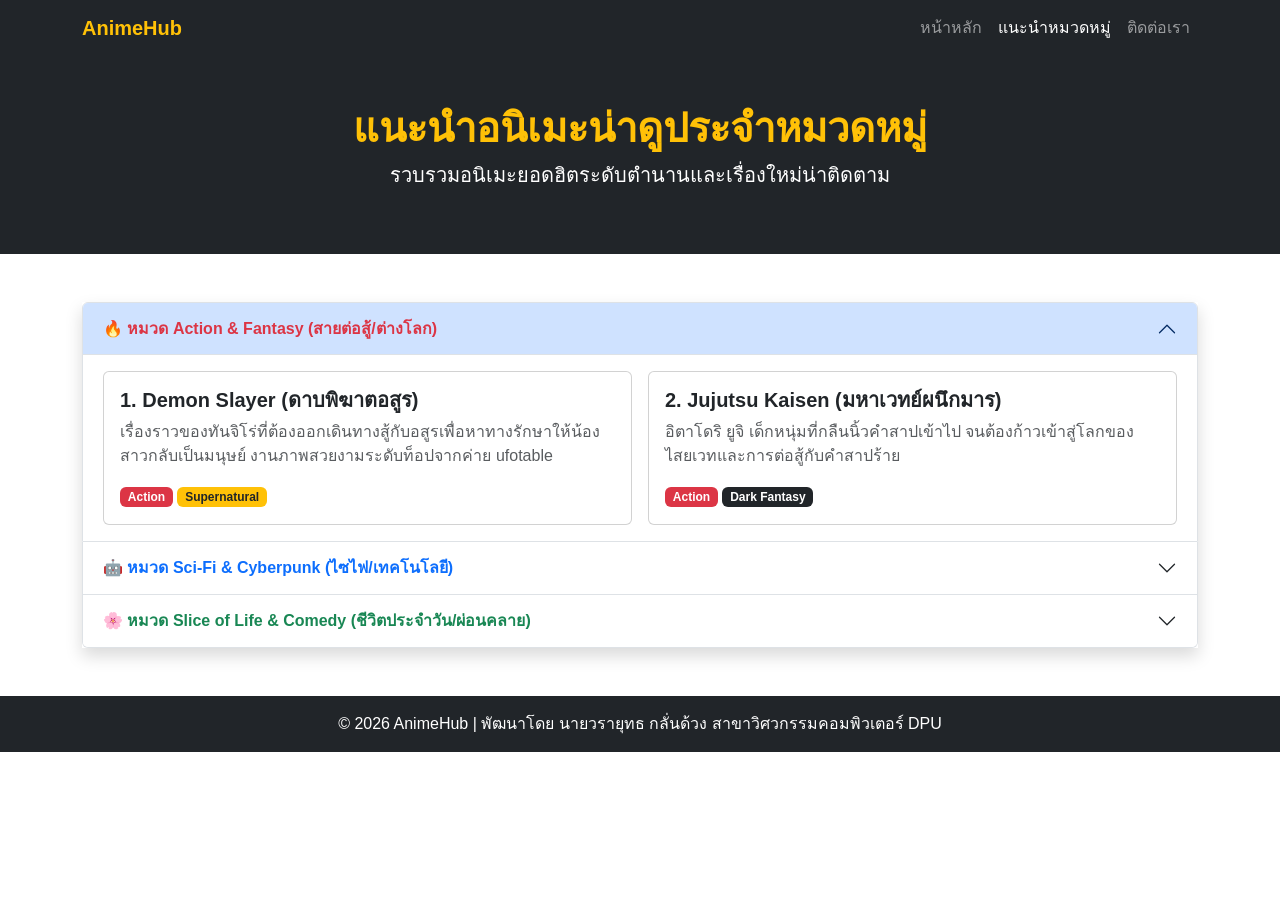
<file: my website/about.html>
<!DOCTYPE html>
<html lang="th">
<head>
  <meta charset="UTF-8">
  <meta name="viewport" content="width=device-width, initial-scale=1.0">
  <title>Anime Hub - แนะนำหมวดหมู่อนิเมะ</title>
  <link href="https://cdn.jsdelivr.net/npm/bootstrap@5.3.2/dist/css/bootstrap.min.css" rel="stylesheet">
  <style>
    body { font-family: 'Sarabun', sans-serif; }
    .anime-card img { height: 200px; object-fit: cover; }
  </style>
</head>
<body>

  <!-- Navigation Bar -->
  <nav class="navbar navbar-expand-lg navbar-dark bg-dark sticky-top">
    <div class="container">
      <a class="navbar-brand fw-bold text-warning" href="index.html">AnimeHub</a>
      <button class="navbar-toggler" type="button" data-bs-toggle="collapse" data-bs-target="#navbarNav">
        <span class="navbar-toggler-icon"></span>
      </button>
      <div class="collapse navbar-collapse" id="navbarNav">
        <ul class="navbar-nav ms-auto">
          <li class="nav-item"><a class="nav-link" href="index.html">หน้าหลัก</a></li>
          <li class="nav-item"><a class="nav-link active" href="about.html">แนะนำหมวดหมู่</a></li>
          <li class="nav-item"><a class="nav-link" href="contact.html">ติดต่อเรา</a></li>
        </ul>
      </div>
    </div>
  </nav>

  <!-- Page Header -->
  <div class="bg-dark text-white py-5 mb-4 text-center">
    <div class="container">
      <h1 class="fw-bold text-warning">แนะนำอนิเมะน่าดูประจำหมวดหมู่</h1>
      <p class="lead">รวบรวมอนิเมะยอดฮิตระดับตำนานและเรื่องใหม่น่าติดตาม</p>
    </div>
  </div>

  <!-- Accordion Sections -->
  <div class="container my-5">
    <div class="accordion shadow" id="animeAccordion">
      
      <!-- Section 1: Action -->
      <div class="accordion-item">
        <h2 class="accordion-header" id="headingOne">
          <button class="accordion-button fw-bold text-danger" type="button" data-bs-toggle="collapse" data-bs-target="#collapseOne">
            🔥 หมวด Action & Fantasy (สายต่อสู้/ต่างโลก)
          </button>
        </h2>
        <div id="collapseOne" class="accordion-collapse collapse show" data-bs-parent="#animeAccordion">
          <div class="accordion-body">
            <div class="row g-3">
              <div class="col-md-6">
                <div class="card anime-card h-100">
                  <div class="card-body">
                    <h5 class="card-title fw-bold">1. Demon Slayer (ดาบพิฆาตอสูร)</h5>
                    <p class="card-text text-muted">เรื่องราวของทันจิโร่ที่ต้องออกเดินทางสู้กับอสูรเพื่อหาทางรักษาให้น้องสาวกลับเป็นมนุษย์ งานภาพสวยงามระดับท็อปจากค่าย ufotable</p>
                    <span class="badge bg-danger">Action</span> <span class="badge bg-warning text-dark">Supernatural</span>
                  </div>
                </div>
              </div>
              <div class="col-md-6">
                <div class="card anime-card h-100">
                  <div class="card-body">
                    <h5 class="card-title fw-bold">2. Jujutsu Kaisen (มหาเวทย์ผนึกมาร)</h5>
                    <p class="card-text text-muted">อิตาโดริ ยูจิ เด็กหนุ่มที่กลืนนิ้วคำสาปเข้าไป จนต้องก้าวเข้าสู่โลกของไสยเวทและการต่อสู้กับคำสาปร้าย</p>
                    <span class="badge bg-danger">Action</span> <span class="badge bg-dark">Dark Fantasy</span>
                  </div>
                </div>
              </div>
            </div>
          </div>
        </div>
      </div>

      <!-- Section 2: Sci-Fi -->
      <div class="accordion-item">
        <h2 class="accordion-header" id="headingTwo">
          <button class="accordion-button collapsed fw-bold text-primary" type="button" data-bs-toggle="collapse" data-bs-target="#collapseTwo">
            🤖 หมวด Sci-Fi & Cyberpunk (ไซไฟ/เทคโนโลยี)
          </button>
        </h2>
        <div id="collapseTwo" class="accordion-collapse collapse" data-bs-parent="#animeAccordion">
          <div class="accordion-body">
            <div class="row g-3">
              <div class="col-md-6">
                <div class="card anime-card h-100">
                  <div class="card-body">
                    <h5 class="card-title fw-bold">1. Cyberpunk: Edgerunners</h5>
                    <p class="card-text text-muted">เรื่องราวของเด็กหนุ่มในเมืองอนาคต Night City ที่สูญเสียทุกอย่าง และต้องเข้าสู่โลกของอาชญากรไซเบอร์เพื่อความอยู่รอด</p>
                    <span class="badge bg-primary">Sci-Fi</span> <span class="badge bg-info text-dark">Cyberpunk</span>
                  </div>
                </div>
              </div>
              <div class="col-md-6">
                <div class="card anime-card h-100">
                  <div class="card-body">
                    <h5 class="card-title fw-bold">2. Psycho-Pass (ไซโครพาส)</h5>
                    <p class="card-text text-muted">โลกอนาคตที่วัดระดับจิตใจและโอกาสการก่ออาชญากรรมของมนุษย์ผ่านระบบ Sybil System การสืบสวนและปรัชญาสุดเข้มข้น</p>
                    <span class="badge bg-primary">Sci-Fi</span> <span class="badge bg-secondary">Mystery</span>
                  </div>
                </div>
              </div>
            </div>
          </div>
        </div>
      </div>

      <!-- Section 3: Slice of Life -->
      <div class="accordion-item">
        <h2 class="accordion-header" id="headingThree">
          <button class="accordion-button collapsed fw-bold text-success" type="button" data-bs-toggle="collapse" data-bs-target="#collapseThree">
            🌸 หมวด Slice of Life & Comedy (ชีวิตประจำวัน/ผ่อนคลาย)
          </button>
        </h2>
        <div id="collapseThree" class="accordion-collapse collapse" data-bs-parent="#animeAccordion">
          <div class="accordion-body">
            <div class="row g-3">
              <div class="col-md-6">
                <div class="card anime-card h-100">
                  <div class="card-body">
                    <h5 class="card-title fw-bold">1. SPY x FAMILY</h5>
                    <p class="card-text text-muted">เรื่องราวของสายลับ นีกฆ่า และเด็กสาวผู้มีพลังอ่านใจที่ต้องมาสร้างครอบครัวปลอมๆ เพื่อปฏิบัติภารกิจลับ ฮาและตลกอบอุ่นหัวใจ</p>
                    <span class="badge bg-success">Comedy</span> <span class="badge bg-warning text-dark">Family</span>
                  </div>
                </div>
              </div>
              <div class="col-md-6">
                <div class="card anime-card h-100">
                  <div class="card-body">
                    <h5 class="card-title fw-bold">2. Bocchi the Rock!</h5>
                    <p class="card-text text-muted">เด็กสาวมัธยมปลายผู้เป็นโรคประหม่าเข้าสังคมไม่เก่ง แต่มีความฝันอยากเล่นกีตาร์ในวงดนตรี ฮาและสร้างแรงบันดาลใจได้ดีมาก</p>
                    <span class="badge bg-success">Music</span> <span class="badge bg-secondary">Comedy</span>
                  </div>
                </div>
              </div>
            </div>
          </div>
        </div>
      </div>

    </div>
  </div>

  <footer class="bg-dark text-white text-center py-3 mt-auto">
    <p class="mb-0">&copy; 2026 AnimeHub | พัฒนาโดย นายวรายุทธ กลั่นด้วง สาขาวิศวกรรมคอมพิวเตอร์ DPU</p>
  </footer>

  <script src="https://cdn.jsdelivr.net/npm/bootstrap@5.3.2/dist/js/bootstrap.bundle.min.js"></script>
</body>
</html>
</file>
